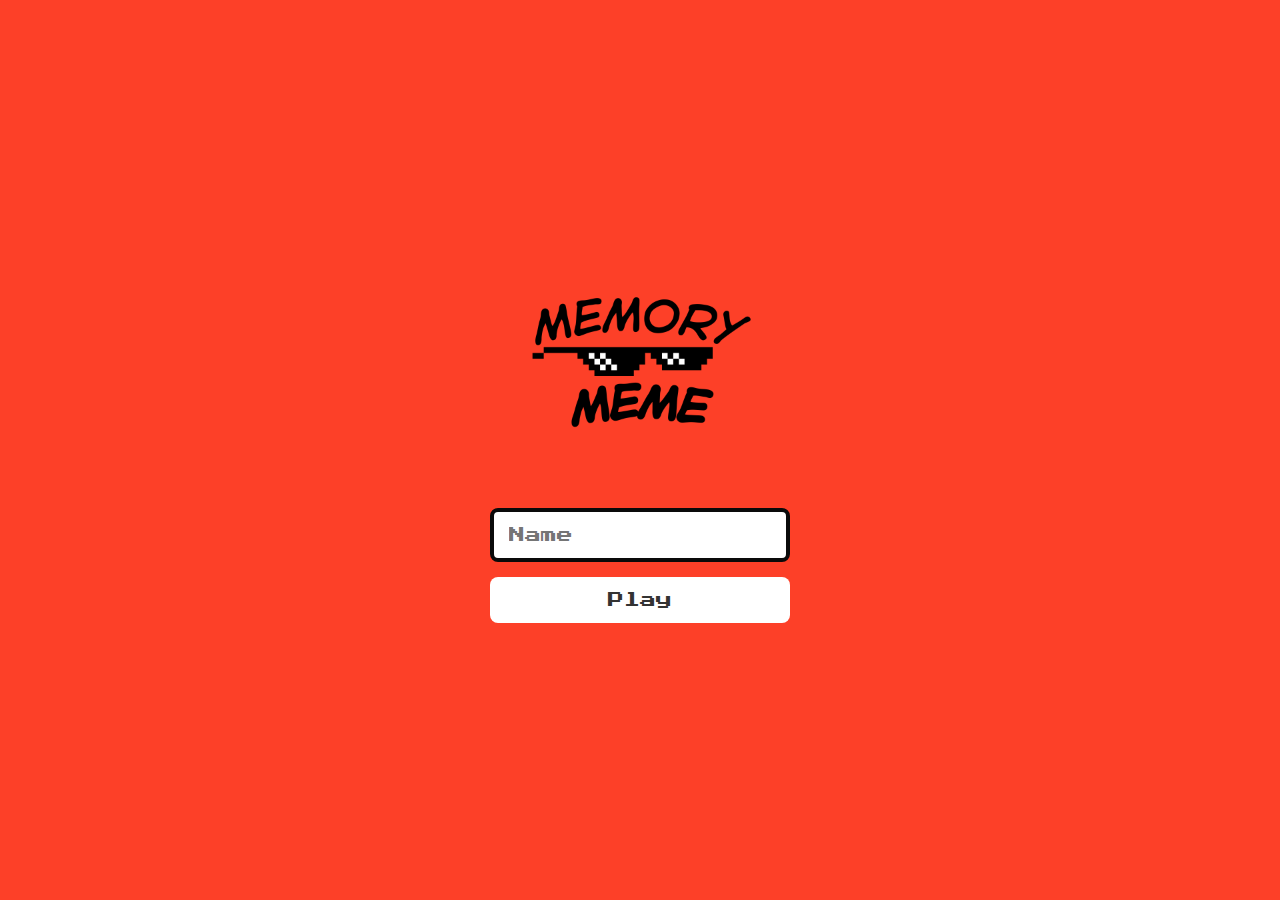
<file: index.html>
<!DOCTYPE html>
<html lang="pt-br">

<head>
    <meta charset="UTF-8">
    <meta name="viewport" content="width=device-width, initial-scale=1.0">

    <link rel="stylesheet" href="css/reset.css">
    <link rel="stylesheet" href="css/login.css">

    <script src="js/login.js" defer></script>

    <title>Jogo da Memória | Login</title>
</head>

<body>
    <form class="login_form">
        <div class="login_header">
            <img src="images/logo.png" alt="logo icon">
        </div>

        <input type="text" placeholder="Name" class="login_input">
        <button type="submit" class="login_button" disabled>Play</button>
    </form>
</body>
</html>
</file>
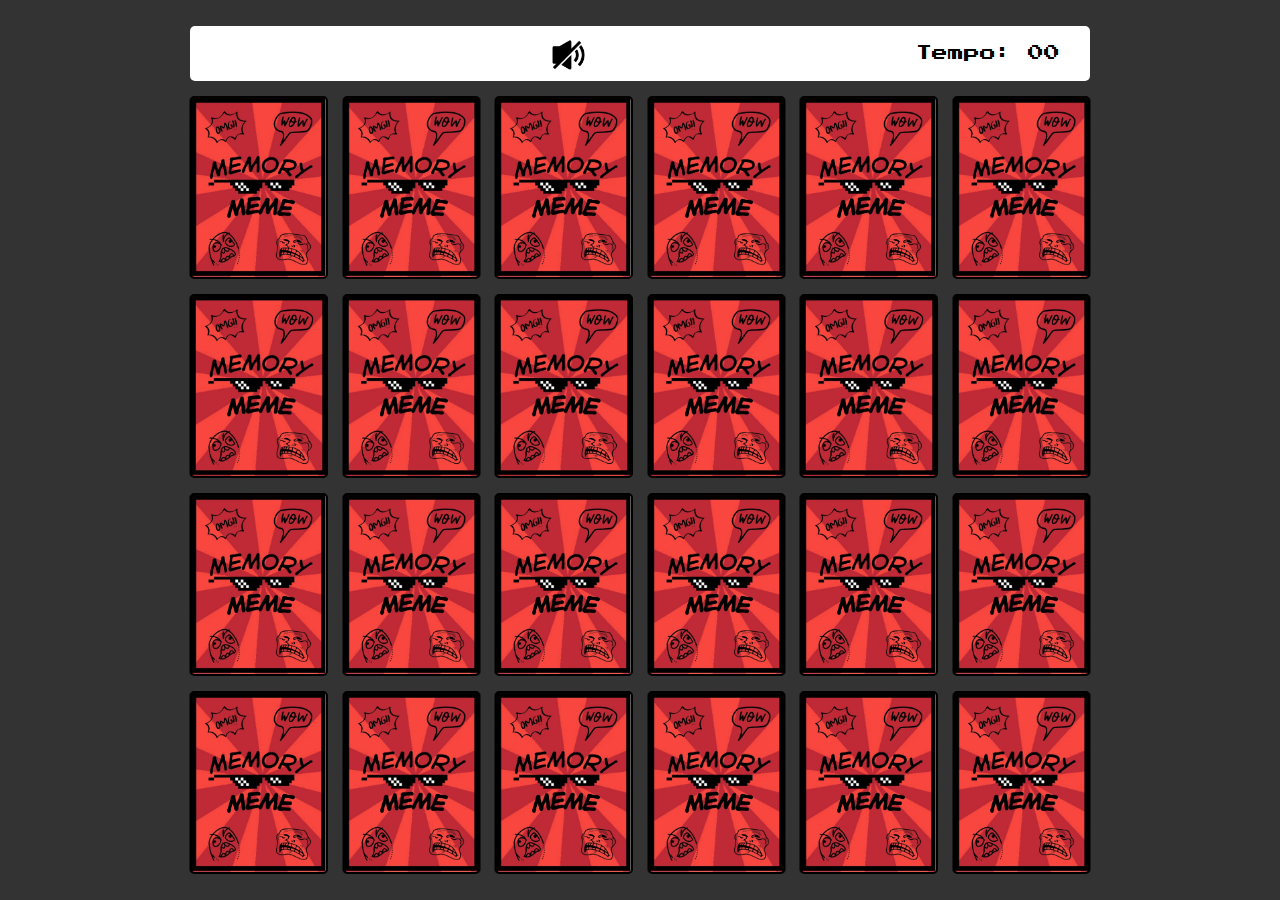
<file: game.html>
<!DOCTYPE html>
<html lang="pt-br">

<head>
    <meta charset="UTF-8">
    <meta name="viewport" content="width=device-width, initial-scale=1.0">

    <link rel="stylesheet" href="css/reset.css">
    <link rel="stylesheet" href="css/game.css">

    <script src="js/game.js" defer></script>

    <title>Jogo da Memória</title>

</head>

<body>
    <main>
        <header>
            <span class="player"></span>
            <button id="muteBtn">
                <img id="muteIcon" src="images/sem-som.png" alt="Som ligado" width="24">
            </button>
            <span>Tempo: <span class="timer">00</span></span>
        </header>

        <div class="grid">
            <!-- 
            <div class="card">
                <div class="face front"></div>
                <div class="face back"></div>
            </div>
        -->
        </div>

        <audio id="bgMusic" loop autoplay>
            <source src="sound/dj-snake-lil-jon-turn-down-for-what_xBkMJyHh.mp3" type="audio/mpeg">
        </audio>
        <audio id="error-sound" src="sound/faustao-errou.mp3"></audio>
    </main>
</body>
</html>
</file>
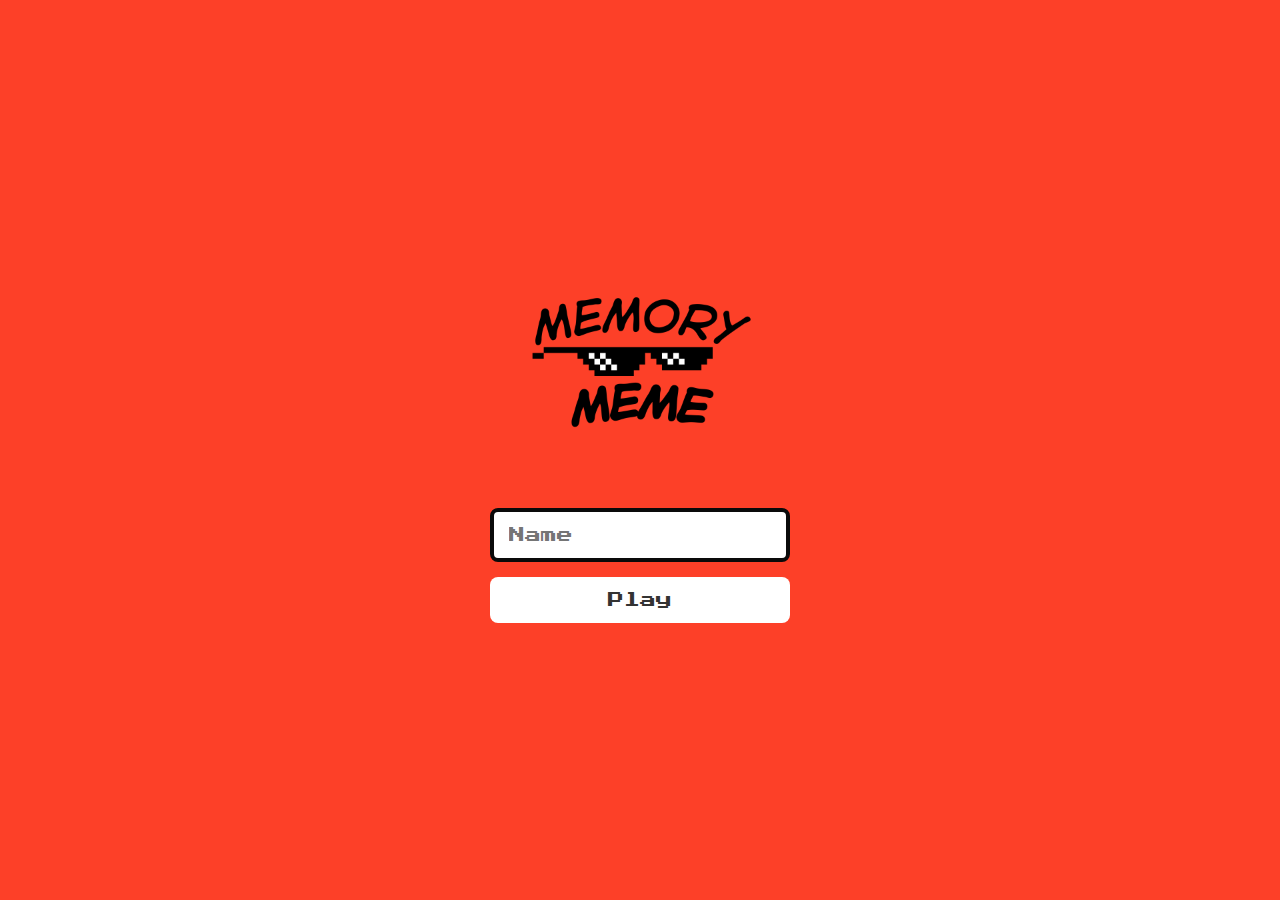
<file: pages/login.html>
<!DOCTYPE html>
<html lang="pt-br">

<head>
    <meta charset="UTF-8">
    <meta name="viewport" content="width=device-width, initial-scale=1.0">

    <link rel="stylesheet" href="../css/reset.css">
    <link rel="stylesheet" href="../css/login.css">

    <script src="../js/login.js" defer></script>

    <title>Jogo da Memória | Login</title>
</head>

<body>

    <div class="game-container">
        <div class="board" id="board"></div>
        <button class="reset-bnt" id="reset-bnt"></button>
    </div>

    <form class="login_form">

        <div class="login_header">
            <img src="../images/logo.png" alt="logo icon">
        </div>

        <input type="text" placeholder="Name" class="login_input">
        <button type="submit" class="login_button" disabled>Play</button>

    </form>

</body>

</html>
</file>
<file: css/login.css>
body {
  background-color: rgba(253, 41, 13, 0.89);
  height: 100vh;
  display: flex;
  align-items: center;
  justify-content: center;
}

.login_form {
  display: flex;
  align-items: center;
  flex-direction: column;
  height: 100vh;
  justify-content: center;
}

.login_header {
  align-items: center;
  display: flex;
  flex-direction: column;
  justify-content: center;
  margin-bottom: 50px;
}

.login_header img {
  width: 300px;
  margin: -60px;
}

.login_input {
  border: 4px solid #0a0a0a;
  border-radius: 8px;
  color: #333;
  font-size: 1em;
  margin-bottom: 15px;
  max-width: 300px;
  width: 100%;
  padding: 15px;
  outline: none;
}
.login_button {
  background: #000000;
  padding: 15px;
  border-radius: 8px;
  color: rgb(255, 255, 255);
  cursor: pointer;
  font-size: 1em;
  width: 100%;
  max-width: 300px;
}
.login_button:disabled {
  background: #ffffff;
  color: #333;
  cursor: auto;
}
</file>
<file: css/game.css>
main {
  display: flex;
  flex-direction: column;
  align-items: center;
  justify-content: center;
  min-height: 100vh;
  width: 100%;
  background-color: #333;
  color: black;
  padding: 10px;
}

header {
  display: flex;
  align-items: center;
  justify-content: space-between;
  background-color: white;
  font-size: 1em;
  border-radius: 5px;
  width: 100%;
  max-width: 900px;
  padding: 10px 30px;
  margin-bottom: 15px;
  gap: 15px;
}

.grid {
  display: grid;
  width: 100%;
  max-width: 900px;
  grid-template-columns: repeat(6, 1fr);
  gap: 15px;
  margin: 0px auto;
}

.card {
  aspect-ratio: 3/4;
  width: 100%;
  border-radius: 5px;
  position: relative;
  transition: all 400ms ease;
  transform-style: preserve-3d;
}

.face {
  width: 100%;
  height: 100%;
  position: absolute;
  background-size: cover;
  background-position: center;
  border: 2px solid black;
  border-radius: 5px;
}

.front {
  transform: rotateY(180deg);
}

.back {
  background-image: url(../images/capa\ da\ carta.jpeg);
  backface-visibility: hidden;
}

.reveal-card {
  transform: rotateY(180deg);
}

.disabled-card {
  filter: saturate(0);
  opacity: 0.5;
}

#muteBtn {
  border: none;
  background: transparent;
  cursor: pointer;
}

#muteBtn img {
  width: 35px;
  height: 35px;
}
</file>
